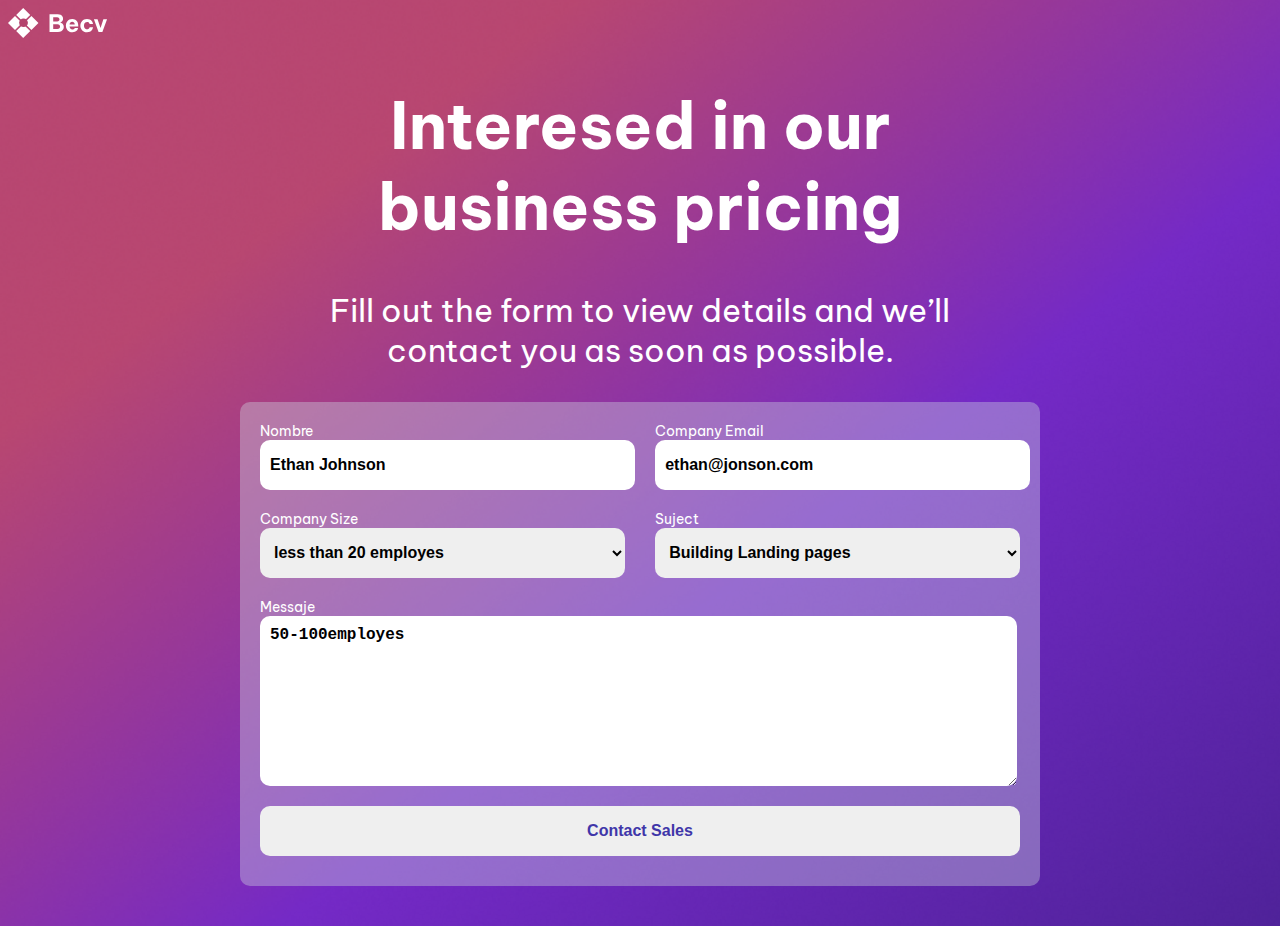
<file: Formulario contacto/index.html>
<!DOCTYPE html>
<html lang="en">
<head>
    <meta charset="UTF-8">
    <meta name="viewport" content="width=device-width, initial-scale=1.0">
    <link rel="preconnect" href="https://fonts.googleapis.com">
    <link rel="preconnect" href="https://fonts.gstatic.com" crossorigin>
    <link href="https://fonts.googleapis.com/css2?family=Be+Vietnam+Pro:ital,wght@0,100;0,200;0,300;0,400;0,500;0,600;0,700;0,800;0,900;1,100;1,200;1,300;1,400;1,500;1,600;1,700;1,800;1,900&family=Poppins:ital,wght@0,100;0,200;0,300;0,400;0,500;0,600;0,700;0,800;0,900;1,100;1,200;1,300;1,400;1,500;1,600;1,700;1,800;1,900&family=Sora:wght@100..800&display=swap" rel="stylesheet">
    <link rel="stylesheet" href="style.css">
    <title>Formulario contacto</title>
</head>
<body>
    <header>
        <picture>
            <source loading="lazy" srcset="img/Logo.svg" alt="logotipo empresa">
            <img src="img/Logo@2x.png" alt="Logotipo empresa">
        </picture>
    </header>

    <main class="centrado">
        <h1>Interesed in our business pricing</h1>
        <p>Fill out the form to view details and we’ll contact you as soon as possible.</p>

        <form class="formulario" action="index.html" method="POST">
            <div class="arriba">
                <div class="bloq-sup">
                    <div class="bloque">
                        <label for="nombre">Nombre</label>
                        <input id="nombre" type="text" name="nombre" placeholder="Ethan Johnson">
                    </div>

                    <div class="bloque">
                        <label for="email">Company Email</label>
                        <input type="email" name="email" id="email" placeholder="ethan@jonson.com">
                    </div>
                </div><!--Fin de la seccion de bloque superior-->

                <div class="bloq-inf">
                    <div class="bloque">
                        <label for="size">Company Size</label>
                        <select name="size" id="size">
                            <option selected value="20">less than 20 employes</option>
                            <option value="30">20-50 employes</option>
                            <option value="50">50-100 employes</option>
                        </select>
                    </div>

                    <div class="bloque">
                        <label for="sujetos">Suject</label>
                        <select name="sujetos" id="sujetos">
                            <option selected value="landing pages">Building Landing pages</option>
                            <option value="database">Building Database</option>
                            <option value="desing">Web Page designer</option>
                        </select>
                    </div>
                </div><!--Fin de la seccion de bloque inferior-->
            </div><!--Fin de la seccion de arriba-->

            <div class="abajo">
                <label for="mensaje">Messaje</label>
                <textarea name="mensaje" id="mensaje" placeholder="50-100employes"></textarea>

                <input class="boton-azul"  type="submit" value="Contact Sales" >
            </div><!--Fin de la seccion de abajo-->
        </form>
    </main>
</body>
</html>
</file>
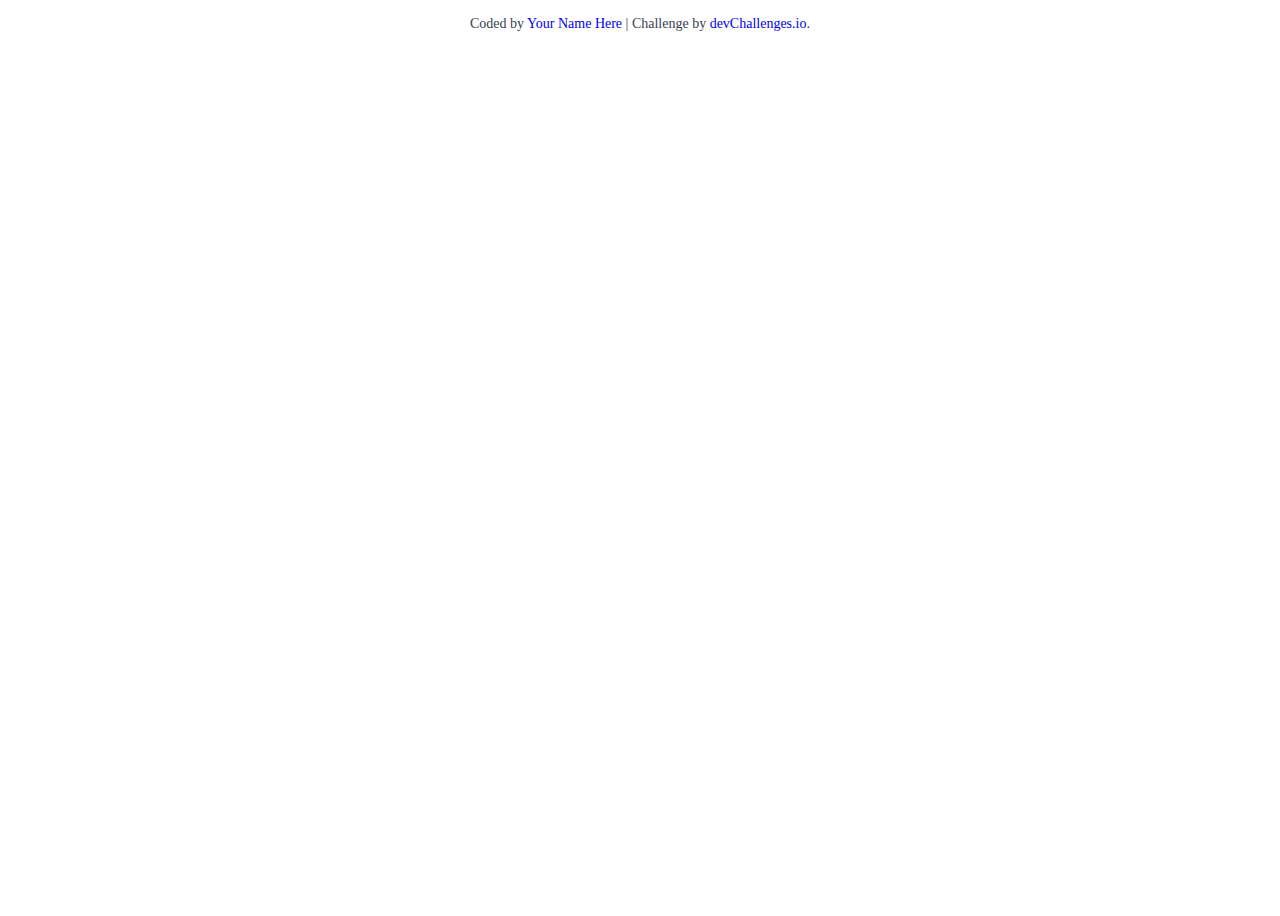
<file: Formulario contacto/contact-page-master/index.html>
<!DOCTYPE html>
<html lang="en">
  <head>
    <meta charset="UTF-8" />
    <meta name="viewport" content="width=device-width, initial-scale=1.0" />

    <link
      rel="icon"
      href="resources/favicon.ico"
      type="image/x-icon"
      sizes="96x96"
    />

    <title>Contact Page | devChallenges.io</title>

    <!--You are welcome to delete these styles or modify them in your own stylesheet -->
    <style>
      * {
        margin: 0;
        padding: 0;
        box-sizing: border-box;
      }

      body {
        height: 100vh;
      }

      .author-info {
        font-size: 14px;
        text-align: center;
        margin-top: 16px;
        color: rgb(55, 65, 81);
      }

      .author-info a {
        text-decoration: none;
      }
    </style>
  </head>
  <body>
    <!-- 
  Interested in our business pricing?
   
  Fill out the form to view details and we’ll contact you as soon as possible.
  
  Name

  Ethan Johnson

  Company Email
  
  ethan@johnson.com

  Company Size

  50-100 employees
  
  Subject

  Building Landing pages

  Message

  50-100 employees

  Contact Sales
  -->

    <div class="author-info">
      Coded by <a href="#">Your Name Here</a> | Challenge by
      <a href="https://www.devchallenges.io?ref=challenge" target="_blank"
        >devChallenges.io</a
      >.
    </div>
  </body>
</html>
</file>
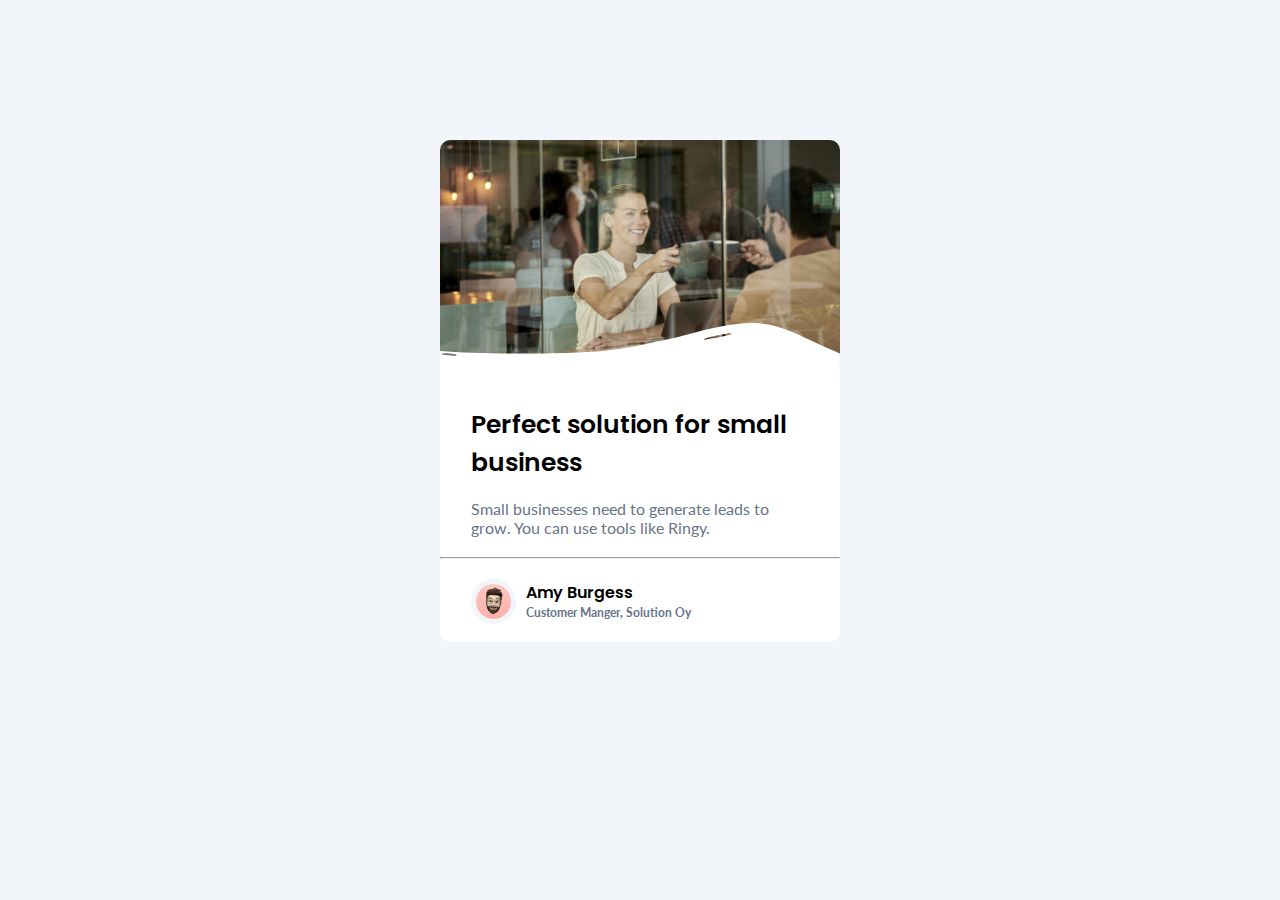
<file: Business Blog Card/Business.html>
<!DOCTYPE html>
<html lang="en">
<head>
    <meta charset="UTF-8">
    <meta name="viewport" content="width=device-width, initial-scale=1.0">
    <link rel="preconnect" href="https://fonts.googleapis.com">
    <link rel="preconnect" href="https://fonts.gstatic.com" crossorigin>
    <link href="https://fonts.googleapis.com/css2?family=Lato:ital,wght@0,100;0,300;0,400;0,700;0,900;1,100;1,300;1,400;1,700;1,900&display=swap" rel="stylesheet">
    <link href="https://fonts.googleapis.com/css2?family=Poppins:ital,wght@0,100;0,200;0,300;0,400;0,500;0,600;0,700;0,800;0,900;1,100;1,200;1,300;1,400;1,500;1,600;1,700;1,800;1,900&display=swap" rel="stylesheet">
    <title>Bussiness Card</title>
    <link rel="stylesheet" href="style.css">
</head>

<body>
    <section class="centrado">
        <div class="imagen-presentacion">
            <img src="imagenes/white-overlay.svg" alt="contorno">
        </div>

        <div class="contenido">
            <h1>Perfect solution for small business</h1>

            <p>
                Small businesses need to generate leads to grow. 
                You can use tools like Ringy.
            </p>
        </div>
        <hr>
        <div class="footer contenido">
            <img src="imagenes/avatar-image-business-card.png" alt="Avatar">
            <div class="izq">
                <h2>Amy Burgess</h2>
                <p>Customer Manger, Solution Oy</p>
            </div>
        </div>
    </section>
</body>
</html>
</file>
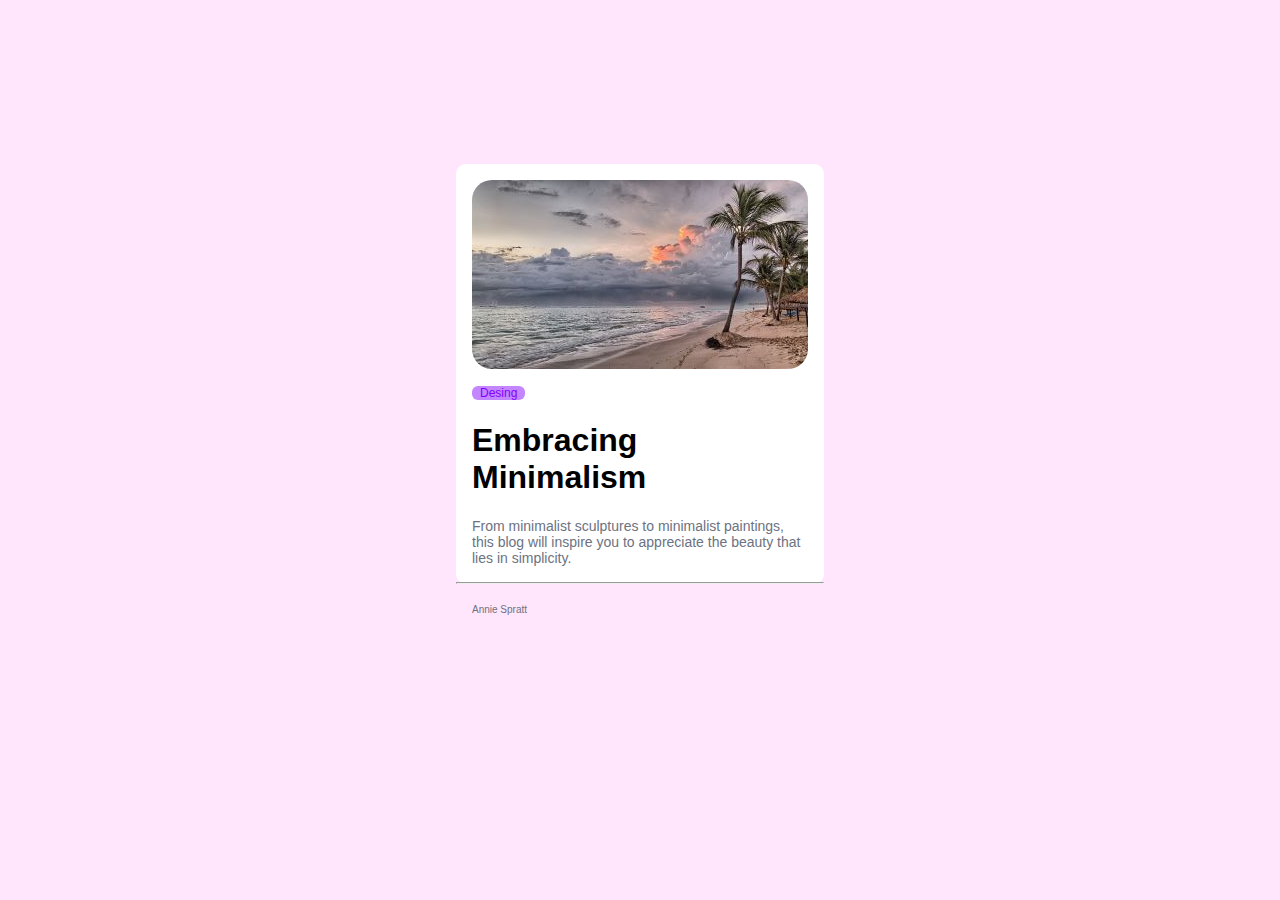
<file: Carta sencilla/Carta.html>
<!DOCTYPE html>
<html lang="en">
<head>
    <meta charset="UTF-8">
    <meta name="viewport" content="width=device-width, initial-scale=1.0">
    <title>Carta Blog</title>
    <link href="https://fonts.google.com/specimen/Sora?query=sora" rel="stylesheet">
    <link rel="stylesheet" href="estilo.css">
</head>
<body>
    <section class="centrado">
        <div class="contenido">
            <img src="imagenes/playa.jpg" alt="imagen de playa">
            <div class="boton">Desing</div>
            <h1>Embracing Minimalism</h1>
            <p>From minimalist sculptures to minimalist paintings, 
                this blog will inspire you to appreciate the beauty 
                that lies in simplicity.
            </p>
        </div>
            <hr>
        <div class="contenido">
            <p class="footer">Annie Spratt</p>
        </div>
    </section>
</body>
</html>
</file>
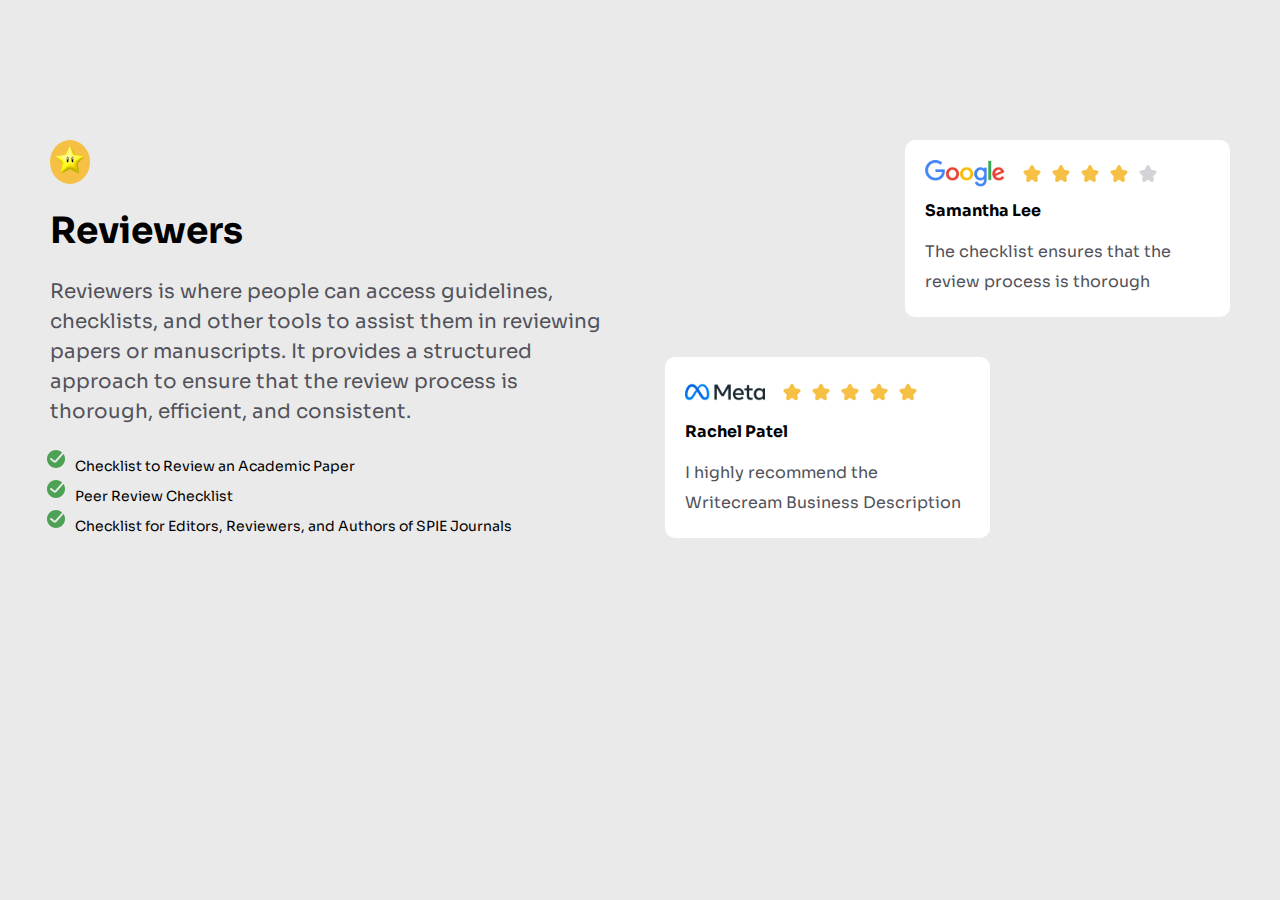
<file: Testimonial Page/Testimonial.html>
<!DOCTYPE html>
<html lang="en">
<head>
    <meta charset="UTF-8">
    <meta name="viewport" content="width=device-width, initial-scale=1.0">
    <link rel="preconnect" href="https://fonts.googleapis.com">
    <link rel="preconnect" href="https://fonts.gstatic.com" crossorigin>
    <link href="https://fonts.googleapis.com/css2?family=Poppins:ital,wght@0,100;0,200;0,300;0,400;0,500;0,600;0,700;0,800;0,900;1,100;1,200;1,300;1,400;1,500;1,600;1,700;1,800;1,900&family=Sora:wght@100..800&display=swap" rel="stylesheet">
    <link rel="stylesheet" href="style.css">
    <title>Testimonial Page</title>
</head>

<body>
    <main class="just-izq">
        <div class="estrella">
            <img src="img/Estrella.webp" alt="estrella">
        </div>
        <h1>Reviewers</h1> 
        <p>
            Reviewers is where people can access guidelines, 
            checklists, and other tools to assist 
            them in reviewing papers or manuscripts. 
            It provides a structured approach to ensure 
            that the review process is thorough, 
            efficient, and 
            consistent.
        </p>

        <ul>
            <li>Checklist to Review an Academic Paper</li>
            <li>Peer Review Checklist</li>
            <li>Checklist for Editors, Reviewers, and Authors of SPIE Journals</li>
        </ul>
    </main>

    <section class="just-der">
        <div class="testimonio centrado">
            <div class="puntaje">
                <img class="logo" src="img/google-testimonial.png" alt="Imagen google">
                <img src="img/Star_fill.svg" alt="Estrella">
                <img src="img/Star_fill.svg" alt="Estrella">
                <img src="img/Star_fill.svg" alt="Estrella">
                <img src="img/Star_fill.svg" alt="Estrella">
                <img src="img/Star_fill_gray.svg" alt="Estrella">
            </div>
            <h2>Samantha Lee</h2>
            <p>
                The checklist ensures that the review process is thorough
            </p>
        </div>
    
        <div class="testimonio centrado">
            <div class="puntaje">
                <img class="logo" src="img/meta-testimonial.png" alt="Imagen Meta">
                <img src="img/Star_fill.svg" alt="Estrella">
                <img src="img/Star_fill.svg" alt="Estrella">
                <img src="img/Star_fill.svg" alt="Estrella">
                <img src="img/Star_fill.svg" alt="Estrella">
                <img src="img/Star_fill.svg" alt="Estrella">
            </div>
            <h2>Rachel Patel</h2>
            <p>
                I highly recommend the Writecream Business Description
            </p>
        </div>
        
    </section>
</body>
</html>
</file>
<file: Formulario contacto/style.css>
body{
    background-image: url(img/background@2x.png);
    background-repeat: no-repeat;
    background-size: cover;
    font-family: "Be Vietnam Pro", sans-serif;
}   


::placeholder{
    color: black;
}

h1{
    font-size: 64px;
    text-align: center;
    padding: 0 30px;
    color: #ffffff;
}

p{
    font-size: 32px;
    text-align: center;
    padding: 0 30px;
    color: #ffffff;
}

.formulario{
    background-color: #CDD5E063;
    border-radius: 10px;
    padding: 20px 20px 10px 20px;
}

label{
    color: #ffffff;
    display: block;
    font-size: 14px;
}

.formulario input, select, textarea{
    font-weight: 700;
    width: 100%;
    padding: 10px;
    margin-bottom: 20px;
    border-radius: 10px;
    border: 0;
    display: flex;
    height: 50px;
    font-size: 16px;
}

input:not([type="submit"]){
    /*max-width: calc(100% - 4%);*/
    padding: 0;
    padding-left: 10px;
    margin-bottom: 0px;
}

textarea{
    height: 150px;
    max-width: calc(100% - 3%);
}

.boton-azul{
    color: #4036A9;
}

/* --Media Query*/
@media (min-width: 1024px) {
    .centrado{
        width: 800px;
        margin: 40px auto;
    }

    .formulario input, select, textarea{
        width: 100%;
        padding: 10px;
        margin-bottom: 20px;
        border-radius: 10px;
    }

    .bloq-sup, .bloq-inf{
        display: flex;
        justify-content: space-between;
    }

    input:not([type="submit"]){
        /*max-width: calc(100% - 4%);*/
        padding: 0;
        padding-left: 10px;
    }

    .bloque{
        width: 48%;
    }

    .arriba{
        display: block;
    }
}

@media (min-width: 1280px) {
    .centrado{
        width: 800px;
        margin: 40px auto;
    }
}
</file>
<file: Business Blog Card/style.css>
body{
    background-color: #F2F5F9;
}

.centrado{
    margin: 140px auto;
    width: 400px;
    background-color: #ffffff;
    border-radius: 10px;
}

h1{
    font-family: "Poppins", sans-serif;
    font-size: 25px;
    font-weight: 600;
}

p{
    font-family: "Lato",sans-serif;
    font-size: 16px;
    color: #677489;
}

.imagen-presentacion{
    border-radius: 10px;
    display: flex;
    align-items: end;
    background-image: url(imagenes/hero-image-business-card.png);
    background-repeat: no-repeat;
    background-size: cover;
    height: 246px;
}

.contenido{
    margin: 20px 31px;
}

img{
    width: 100%;
    margin-bottom: -2px;
}

.footer img{
    width: 35px;
    height: 35px;
    border-radius: 50%;
    border: #F2F5F9 solid 5px;
}

h2{
    font-family: "Poppins", sans-serif;
    font-size: 16px;
    font-weight: 600;
    margin: 0;
    padding-left: 10px;
}
.footer p{
    margin: 0;
    padding-left: 10px;
    font-family: "Lato", sans-serif;
    font-size: 12px;
    font-weight: 700;
}


.footer{
    display: flex;
    justify-content: flex-start;
    align-items: center;
    padding-bottom: 20px;
}
</file>
<file: Carta sencilla/estilo.css>
body{
    background-color: #ffe6fc;
}

.centrado{
    width: 368px;
    height: 420px;
    margin: 164px auto;
    background-color: #ffffff;
    border-radius: 10px;
}

img{
    width: auto;
    margin-top: 16px;
    border-radius: 20px;
    margin-bottom: 10px;
}

.contenido{
    margin: 16px;
    font-family: 'Sora', sans-serif;
}

p{
    color: #6C727F;
    font-size: 14px;
}

.boton{
    background-color: #c386ff;
    color: #8100ff;
    border-radius: 6px;
    width: auto;
    display: inline-block;
    padding: 0 8px;
    font-size: 12px;
}

h1{
    font-weight: 700;
}


.footer{
    width: 368px;
    margin: 20px 0;
    font-size: 10px;
}
</file>
<file: Testimonial Page/style.css>
/*media querys */
@media (min-width: 641px) {
    body{
        display: block;
        margin: 40px;
    }

    .just-izq{
        width: 100%;
    }

    .just-der{
        width: 60%;
        margin: 0 auto;
    }

    .just-der .testimonio:first-child{
        margin-left: auto;
    }  

    .testimonio{
        width: 285px;
    }
}

@media (min-width: 1024px) {
    body{
        display: flex;
        margin:100px 50px;
    }

    .just-izq{
        width: 50%;
        margin-right: inherit;
    }
    
    .just-der{
        width: 50%;
        margin-top: 40px;
    }
    
}

/*Tipografias*/
h1{
    font-family: "Sora",sans-serif;
    font-weight: 700;
    font-size: 36px;
}

h2{
    font-family: "Sora",sans-serif;
    font-size: 16px;
}

.just-izq{
    margin-top: 40px;
}

.just-izq p{
    font-family: "Sora", sans-serif;
    font-size: 20px;
    line-height: 30px;
    color: #52525A;
}

.just-der p{
    font-family: "Sora", sans-serif;
    font-size: 16px;
    color: #52525A;
    line-height: 30px;
    margin-bottom: 0;
}

body{
    background-color: #eaeaea;
    height: 380px;
}

.estrella{
    background-color: #F5C044;
    border-radius: 50%;
    width: 30px;
    color: #ffffff;
    padding: 5px;
}

.estrella img{
    width: 100%;
}

.puntaje{
    display: flex;
    width: 70%;
    gap: 5px;
}

.logo{
    width: 40%;
    margin-right: 10px;
}


.testimonio{
    background-color: #ffffff;
    padding: 20px;
    border-radius: 10px;
    margin-bottom: 40px;
}

.just-der{
    display: flex;
    flex-direction: column;
    justify-content: space-between;
}

ul{
    list-style: url(img/Done_ring_round_fill.svg);
    margin-left: -15px;
    font-size: 14px;
    font-family: "Sora", sans-serif;
    line-height: 1.5;
}
</file>
